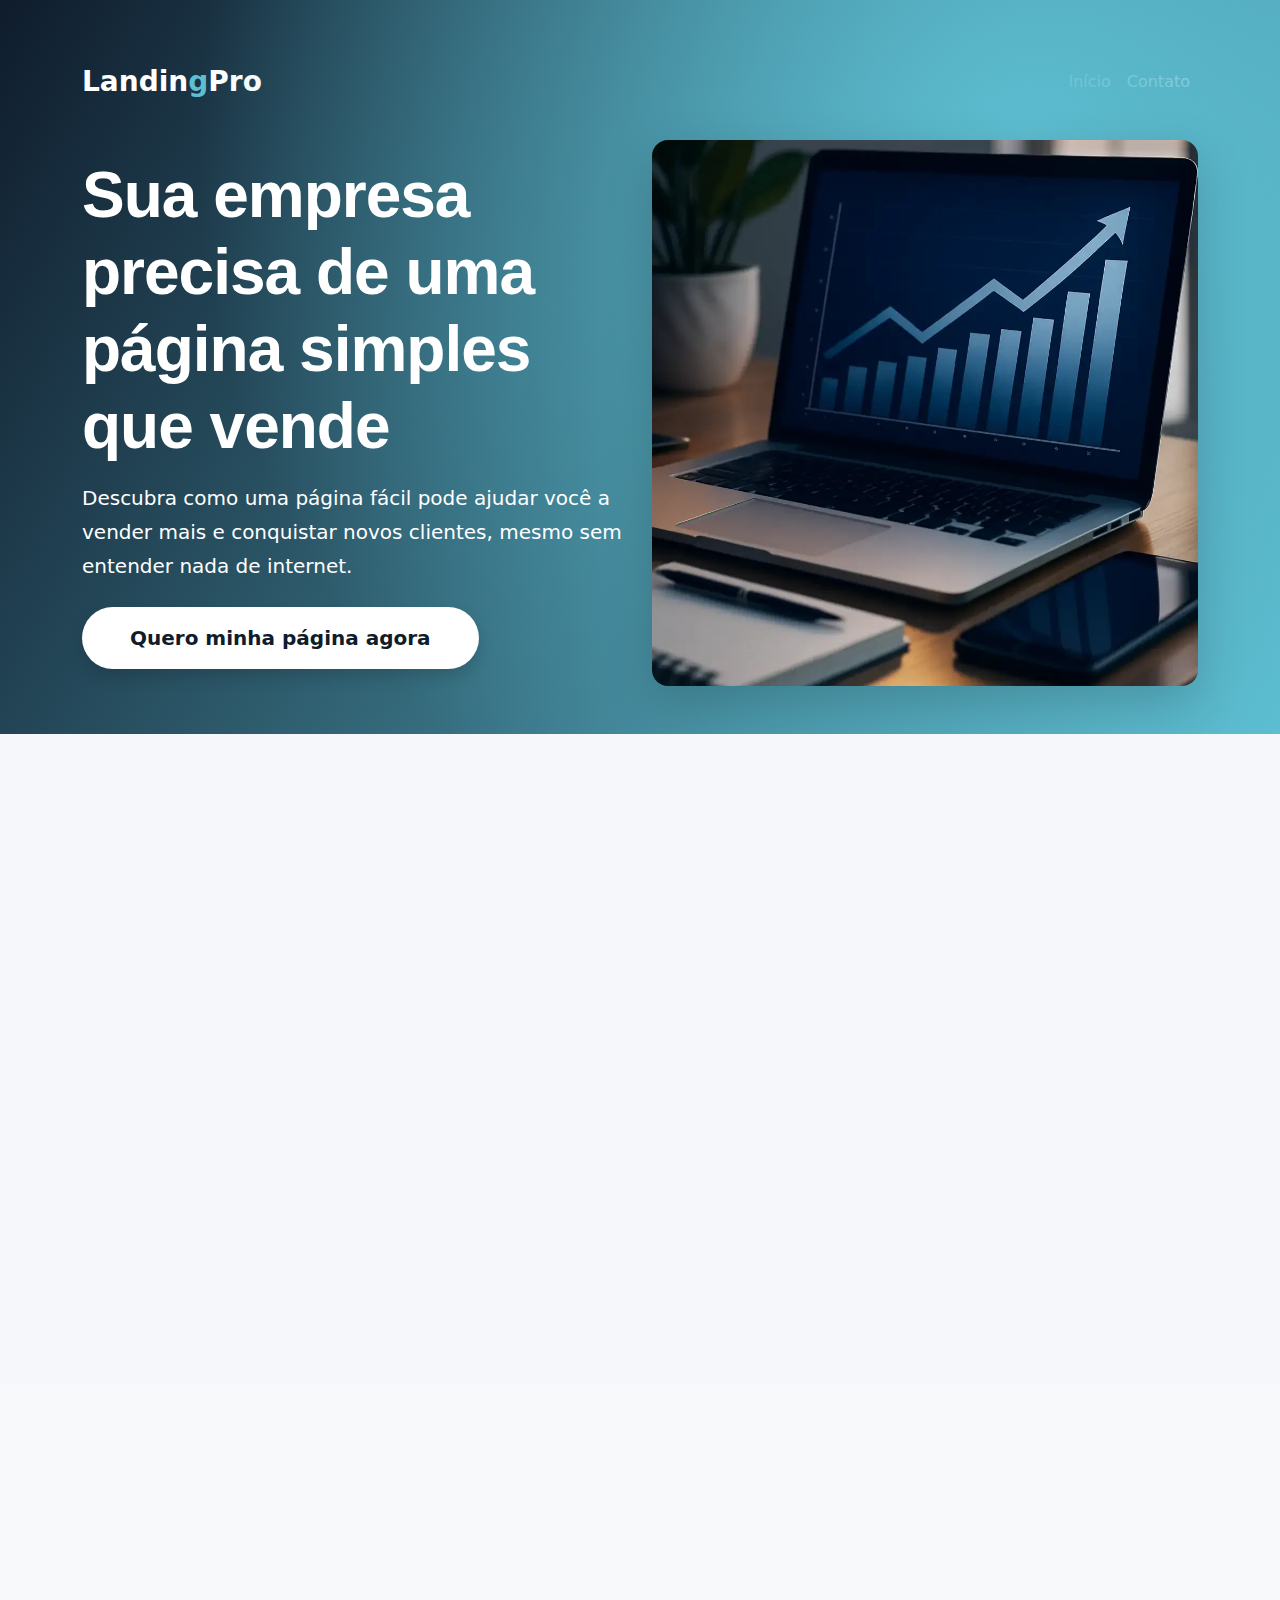
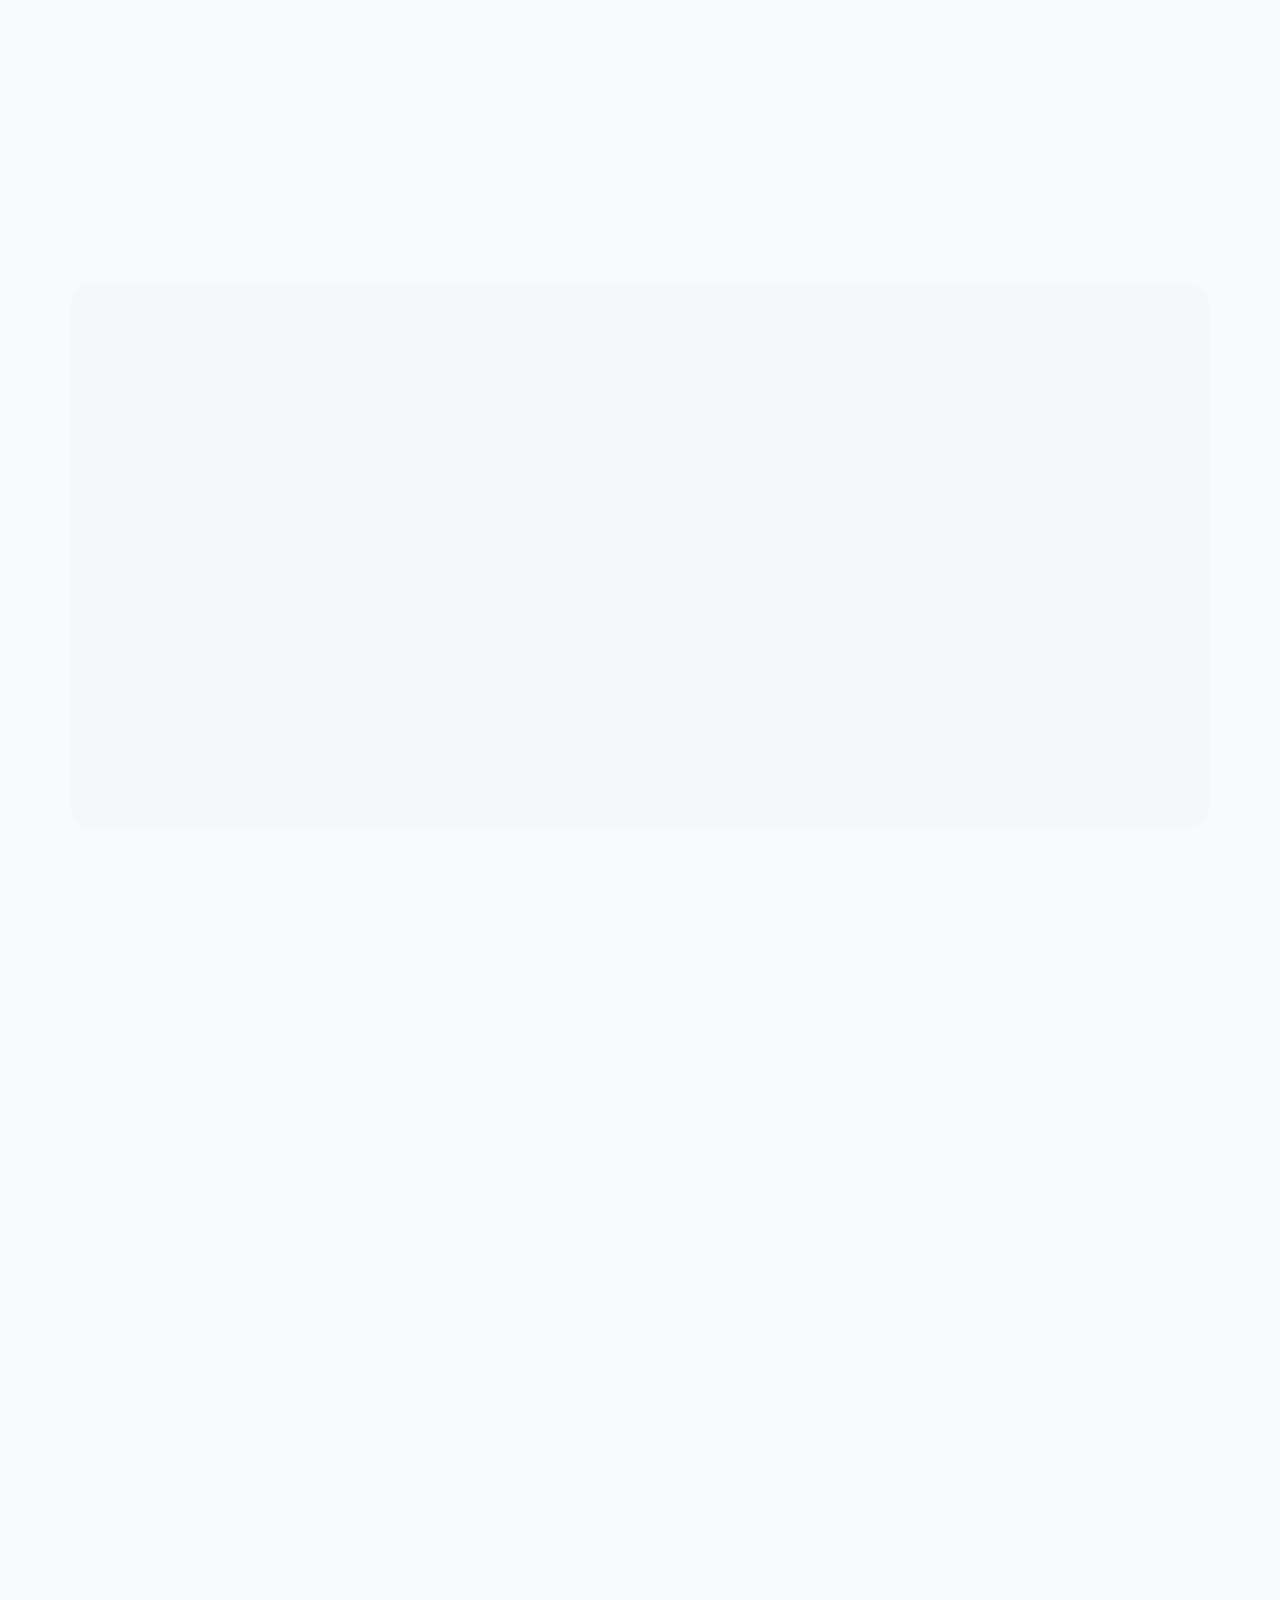
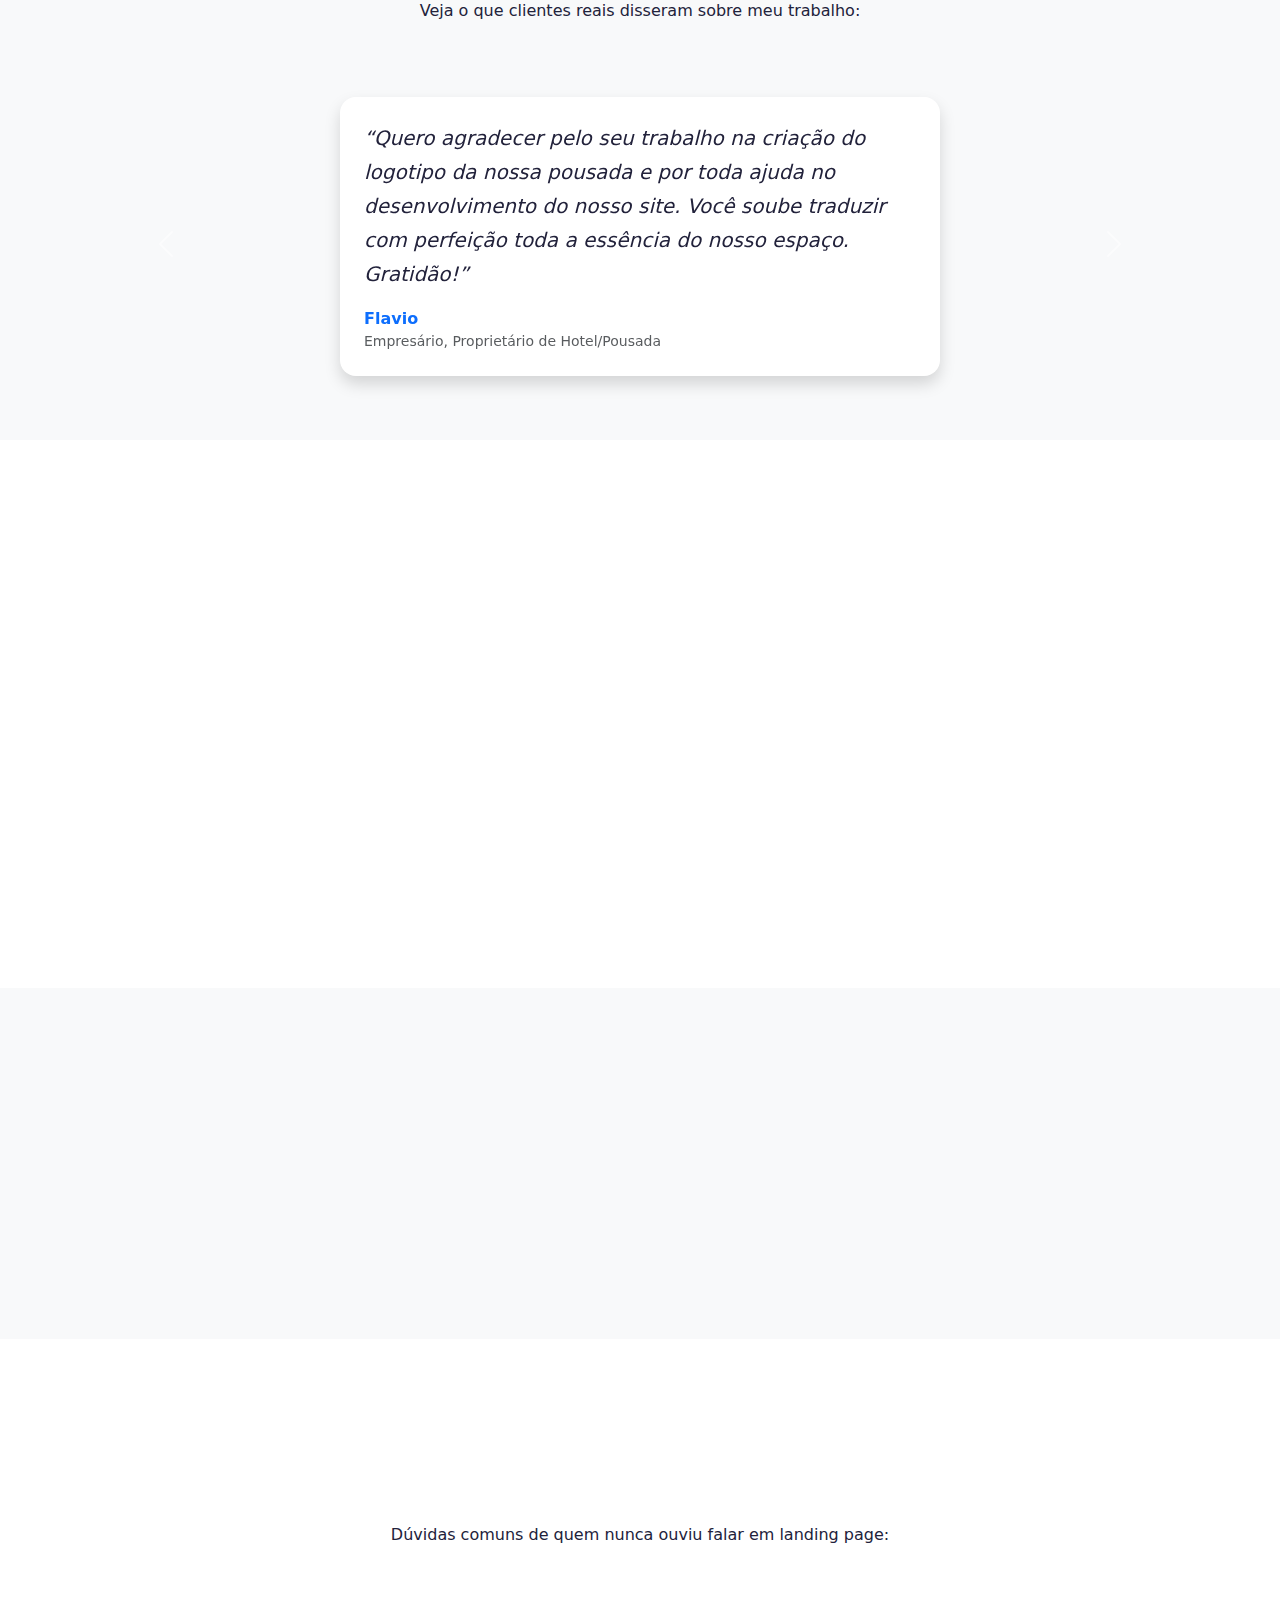
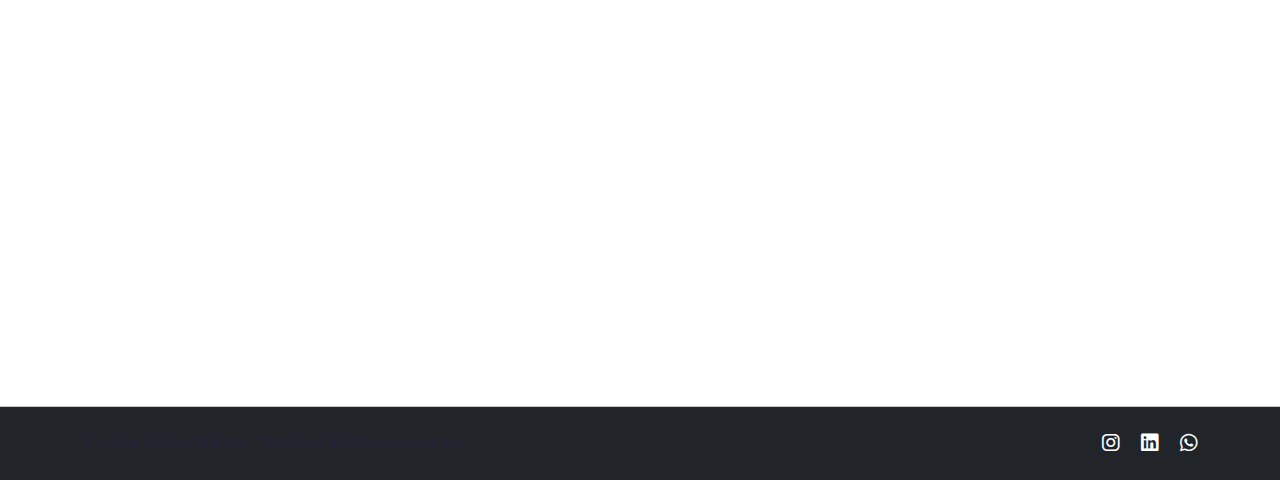
<file: index.html>
<!DOCTYPE html>
<html lang="pt-br">

<head>

    <!--font awesome-->
    <link rel="stylesheet"href="https://cdnjs.cloudflare.com/ajax/libs/font-awesome/6.5.0/css/all.min.css"integrity="sha512-..."crossorigin="anonymous"referrerpolicy="no-referrer"/>

    <!-- Google tag (gtag.js) google analytics-->
    <script async src="https://www.googletagmanager.com/gtag/js?id=G-NPC1NMQ4GQ"></script>
    <script>
        window.dataLayer = window.dataLayer || [];

        function gtag() {
            dataLayer.push(arguments);
        }
        gtag('js', new Date());

        gtag('config', 'G-NPC1NMQ4GQ');
    </script>

    <!-- Favicon -->
    <link rel="icon" href="logolandin.ico" type="image/x-icon">
    <link rel="icon" href="logolandin.webp" type="image/webp">


    <meta charset="UTF-8">
    <meta name="viewport" content="width=device-width, initial-scale=1.0">
    <title>Benefícios de uma Landing Page</title>
    <link rel="stylesheet" href="style.css">
    <script src="script.js"></script>

    <!-- incluindo bootstrap -->
    <link href="https://cdn.jsdelivr.net/npm/bootstrap@5.3.0/dist/css/bootstrap.min.css" rel="stylesheet">

    <!-- incluindo aos -->
    <link href="https://cdn.jsdelivr.net/npm/aos@2.3.4/dist/aos.css" rel="stylesheet">
    <script src="https://cdn.jsdelivr.net/npm/aos@2.3.4/dist/aos.js"></script>

</head>

<body>

    <script>
        AOS.init();
    </script>
    <script>
        //regulando a rolagem 
        document.addEventListener('DOMContentLoaded', function () {
            var scrollToContact = document.getElementById('scrollToContact');

            scrollToContact.addEventListener('click', function (event) {
                event.preventDefault(); // Previne o comportamento padrão do link

                // Usa scrollIntoView com smooth scrolling
                document.querySelector('#contato').scrollIntoView({
                    behavior: 'smooth', // Rolagem suave
                    block: 'end' // Centraliza o elemento na tela
                });
            });
        });
    </script>

    <!-- Header Moderno -->
    <header class="bg-gradient-primary-to-secondary text-white py-5 position-relative overflow-hidden">
        <nav class="navbar navbar-expand-lg navbar-dark bg-transparent mb-4" style="--bs-navbar-toggler-icon-bg: url('data:image/svg+xml;utf8,<svg xmlns=\'http://www.w3.org/2000/svg\' viewBox=\'0 0 30 30\'><path stroke=\'white\' stroke-width=\'2\' stroke-linecap=\'round\' stroke-miterlimit=\'10\' d=\'M4 7h22M4 15h22M4 23h22\'/></svg>');">
            <div class="container">
                <a class="navbar-brand fw-bold fs-3" href="#">Landin<span style="color:#5dbed1">g</span>Pro</a>
                <button class="navbar-toggler" type="button" data-bs-toggle="collapse" data-bs-target="#navbarNav" aria-controls="navbarNav" aria-expanded="false" aria-label="Toggle navigation">
                    <span class="navbar-toggler-icon"></span>
                </button>
                <div class="collapse navbar-collapse" id="navbarNav">
                    <ul class="navbar-nav ms-auto">
                        <li class="nav-item"><a class="nav-link" style="color:#fff !important;" href="#">Início</a></li>
                        <li class="nav-item"><a class="nav-link" style="color:#fff !important;" href="#contato">Contato</a></li>
                    </ul>
                </div>
            </div>
        </nav>
        <div class="container position-relative z-2">
            <div class="row align-items-center">
                <div class="col-lg-6 text-center text-lg-start">
                    <h1 class="display-3 fw-bold mb-3">Sua empresa precisa de uma <span style="color:#fff; font-weight:600;">página simples que vende</span></h1>
                    <p class="lead mb-4" style="color:#fff;">Descubra como uma página fácil pode ajudar você a vender mais e conquistar novos clientes, mesmo sem entender nada de internet.</p>
                    <a href="#contato" id="scrollToContact" class="btn btn-lg shadow px-5 py-3" style="background-color:#fff; color:#0F1C2C; border:none; font-weight:600;">Quero minha página agora</a>
                </div>
                <div class="col-lg-6 text-center mt-4 mt-lg-0">
                    <img src="image/prime.webp" class="img-fluid rounded-4 shadow-lg hero-img-animate" alt="Landing Page Hero">
                </div>
            </div>
        </div>
        <div class="bg-shape position-absolute top-0 end-0 w-100 h-100 opacity-10" style="z-index:1;"></div>
    </header>

    <!-- Sobre a Landing Page Moderno -->
    <section class="pt-5 pb-2" style="background-color:#f6f7fb;">
        <div class="container">
            <div class="row mb-5 align-items-center">
                <div class="col-md-6 order-2 order-md-1" data-aos="fade-right">
                    <img src="image/seco.webp" alt="Foco na Conversão" class="img-fluid rounded-4 shadow">
                </div>
                <div class="col-md-6 p-3 order-1 order-md-2" data-aos="fade-left">
                    <h3 class="pt-3 fw-bold">Afinal, o que é uma landing page?</h3>
                    <p class="fs-5">Uma landing page é uma página feita para um objetivo só: conseguir mais clientes, vender um produto, divulgar uma promoção ou receber contatos.<br><br><span class="fw-semibold" style="color:#5a3ec8;">Ela é como uma vitrine digital</span> — mostra o que você oferece e convida a pessoa a fazer uma ação, como preencher um formulário ou clicar em um botão.</p>
                </div>
            </div>
        </div>
    </section>

    <!-- Benefícios Modernos -->
    <section class="bg-light py-5">
        <div class="container">
            <h2 class="text-center mb-5 fw-bold" data-aos="fade-up">
                Por que usar uma página simples?
            </h2>
            <div class="row g-4 justify-content-center">
                <div class="col-md-4" data-aos="fade-up" data-aos-delay="100">
                    <div class="card border-0 shadow h-100 text-center p-4">
                        <div class="mb-3"><i class="fa-solid fa-bullseye fa-2x text-primary"></i></div>
                        <h4 class="fw-bold">Foco na Conversão</h4>
                        <p class="fs-5">A página é feita para guiar a pessoa a fazer o que você quer, sem distrações.</p>
                    </div>
                </div>
                <div class="col-md-4" data-aos="fade-up" data-aos-delay="200">
                    <div class="card border-0 shadow h-100 text-center p-4">
                        <div class="mb-3"><i class="fa-solid fa-chart-line fa-2x text-success"></i></div>
                        <h4 class="fw-bold">Maior Retorno sobre o Investimento</h4>
                        <p class="fs-5">Cada clique é importante. A landing page ajuda a transformar visitantes em clientes.</p>
                    </div>
                </div>
                <div class="col-md-4" data-aos="fade-up" data-aos-delay="300">
                    <div class="card border-0 shadow h-100 text-center p-4">
                        <div class="mb-3"><i class="fa-solid fa-user-gear fa-2x text-info"></i></div>
                        <h4 class="fw-bold">Personalização de Experiência</h4>
                        <p class="fs-5">Você pode mostrar exatamente o que seu público procura, aumentando as chances de sucesso.</p>
                    </div>
                </div>
            </div>
        </div>
        <div class="container pt-5">
            <!-- Benefício 1 Moderno -->
            <div class="row mb-5 align-items-center" style="background-color:#f6f7fb; border-radius:1.5rem;">
                <div class="col-md-6" data-aos="fade-left">
                    <img src="image/tirt.webp" alt="Maior Retorno sobre o Investimento" class="img-fluid rounded-4 shadow">
                </div>
                <div class="col-md-6 p-3" data-aos="fade-right">
                    <h3 class="pt-3 fw-bold">Redução de Distrações</h3>
                    <p class="fs-5">Diferente de um site cheio de coisas, uma landing page mantém o foco em uma única ação. Isso aumenta muito as chances da pessoa fazer o que você quer, como preencher um formulário ou comprar.<br><br><span class="fw-semibold" style="color:#5a3ec8;">Ela foca só no que importa, sem distrações.</span></p>
                </div>
            </div>
            <!-- Benefício 2 Moderno -->
            <div class="row mb-5 align-items-center">
                <div class="col-md-6 p-3 order-2 order-md-1" data-aos="fade-left">
                    <h3 class="pt-3 fw-bold">Foco Total no Público-Alvo</h3>
                    <p class="fs-5">A landing page fala direto com quem você quer atingir. Assim, fica mais fácil chamar atenção e conseguir clientes.<br><br><span class="fw-semibold" style="color:#5a3ec8;">Ela mantém o foco em uma única proposta, sem distrações.</span></p>
                </div>
                <div class="col-md-6 order-1 order-md-2" data-aos="fade-right">
                    <img src="image/quart.webp" alt="Foco na Conversão" class="img-fluid rounded-4 shadow">
                </div>
            </div>
        </div>
    </section>

    <!-- Resultados de trabalhos -->
    <section class="bg-light py-4 px-3">
        <div class="container">
            <h2 class="text-center mb-3" data-aos="fade-up">Clientes de Verdade, Resultados de Verdade</h2>
            <p class="text-center mb-5">Veja o que clientes reais disseram sobre meu trabalho:</p>
            <div id="carouselTestimonials" class="carousel slide" data-bs-ride="carousel">
                <div class="carousel-inner">
                    <div class="carousel-item active">
                        <div class="d-flex flex-column align-items-center justify-content-center p-4">
                            <div class="testimonial-card bg-white shadow rounded-4 p-4 mb-3 w-100" style="max-width: 600px;">
                                <p class="fs-5 mb-3" style="font-style: italic;">“Quero agradecer pelo seu trabalho na criação do logotipo da nossa pousada e por toda ajuda no desenvolvimento do nosso site. Você soube traduzir com perfeição toda a essência do nosso espaço. Gratidão!”</p>
                                <div class="fw-bold text-primary">Flavio</div>
                                <div class="text-muted small">Empresário, Proprietário de Hotel/Pousada</div>
                            </div>
                        </div>
                    </div>
                    <div class="carousel-item">
                        <div class="d-flex flex-column align-items-center justify-content-center p-4">
                            <div class="testimonial-card bg-white shadow rounded-4 p-4 mb-3 w-100" style="max-width: 600px;">
                                <p class="fs-5 mb-3" style="font-style: italic;">“Gabriel, nossos diretores avaliaram o resultado e todos gostaram muito do material e estrutura do site. Ficou muito bom!!! Aproveito para agradecer seu atendimento e profissionalismo! Superou nossas expectativas!”</p>
                                <div class="fw-bold text-primary">Leandro</div>
                                <div class="text-muted small">Empresário, Geomind Soluções Ambientais</div>
                            </div>
                        </div>
                    </div>
                    <div class="carousel-item">
                        <div class="d-flex flex-column align-items-center justify-content-center p-4">
                            <div class="testimonial-card bg-white shadow rounded-4 p-4 mb-3 w-100" style="max-width: 600px;">
                                <p class="fs-5 mb-3" style="font-style: italic;">“Ótimo profissional, atendimento rápido, trabalho impecável. Entregou tudo antes do prazo, me deu suporte após a entrega e sanou minhas dúvidas.”</p>
                                <div class="fw-bold text-primary">Rose</div>
                                <div class="text-muted small">Empreendedora, Lanchonete e Sorveteria</div>
                            </div>
                        </div>
                    </div>
                    <div class="carousel-item">
                        <div class="d-flex flex-column align-items-center justify-content-center p-4">
                            <div class="testimonial-card bg-white shadow rounded-4 p-4 mb-3 w-100" style="max-width: 600px;">
                                <p class="fs-5 mb-3" style="font-style: italic;">“Gabriel, excelente trabalho! O aplicativo é um sucesso. Ele impulsionou as minhas vendas e revolucionou a praticidade do meu negócio. Muito obrigado pela sua prestatividade! Foi muito além do que eu esperava.”</p>
                                <div class="fw-bold text-primary">Suelly</div>
                                <div class="text-muted small">Empreendedora, Pratas e Joias</div>
                            </div>
                        </div>
                    </div>
                </div>
                <button class="carousel-control-prev" type="button" data-bs-target="#carouselTestimonials" data-bs-slide="prev">
                    <span class="carousel-control-prev-icon" aria-hidden="true"></span>
                    <span class="visually-hidden">Anterior</span>
                </button>
                <button class="carousel-control-next" type="button" data-bs-target="#carouselTestimonials" data-bs-slide="next">
                    <span class="carousel-control-next-icon" aria-hidden="true"></span>
                    <span class="visually-hidden">Próximo</span>
                </button>
            </div>
        </div>
    </section>

    <!-- Como funciona -->
    <section class="py-5">
        <div class="container py-5" data-aos="fade-left">
            <h2 class="text-center mb-2">Como Funciona</h2>
                        <p class="text-center mb-4">Veja como é fácil ter sua página:</p>
        </div>
        <div class="row justify-content-center">
            <div class="col-md-3 px-5" data-aos="fade-left" data-aos-delay="100">
                <h3>1</h3>
                <h4>Escolha o objetivo</h4>
                <p class="fs-5">Você escolhe: quer vender, receber contatos ou divulgar um serviço?</p>
            </div>
            <div class="col-md-3 px-5" data-aos="fade-left" data-aos-delay="100">
                <h3>2</h3>
                <h4>Personalizamos seu Design</h4>
                <p class="fs-5">Eu crio a página com o visual e a mensagem que combinam com seu público.</p>
            </div>
            <div class="col-md-3 px-5" data-aos="fade-left" data-aos-delay="100">
                <h3>3</h3>
                <h4>Lance e Veja os Resultados</h4>
                <p class="fs-5">Coloco a página no ar e você começa a receber contatos e vendas.</p>
            </div>
        </div>
    </section>

    <!-- Chamada para acao -->
    <section class="bg-light py-5 text-center">
        <div class="container py-5" data-aos="fade-up">
            <h2 class="mb-4">Converta visitas em clientes. Comece sua landing page agora!</h2>
            <p class="lead">Transforme visitantes em clientes. Peça sua página agora mesmo e veja o resultado na prática!</p>
            <a id="contato" style="background-color: #0F1C2C; border: none; color: white;" href="https://wa.link/naw9ri"
                class="btn btn-primary btn-lg">Entre em Contato <i class="fab fa-whatsapp"></i></a>
        </div>
    </section>

    <!-- Perguntas frequentes -->
    <section class="py-5">
        <div class="container py-5">
            <h2 class="text-center mb-5" data-aos="fade-up">Perguntas Frequentes</h2>
                            <p class="text-center mb-5">Dúvidas comuns de quem nunca ouviu falar em landing page:</p>
            <div class="accordion" id="faqAccordion">
                <!-- pergunta 1 -->
                <div class="accordion-item" data-aos="fade-right" data-aos-delay="100">
                    <h2 class="accordion-header" id="heading1">
                        <button class="accordion-button collapsed" type="button" data-bs-toggle="collapse"
                            data-bs-target="#collapse1" aria-expanded="false" aria-controls="collapse1">
                            O que é uma landing page?
                        </button>
                    </h2>
                    <div id="collapse1" class="accordion-collapse collapse" aria-labelledby="heading1"
                        data-bs-parent="#faqAccordion">
                        <div class="accordion-body">
                            É uma página simples feita para conquistar clientes.
                        </div>
                    </div>
                </div>
                <!-- pergunta 2 -->
                <div class="accordion-item" data-aos="fade-right" data-aos-delay="100">
                    <h2 class="accordion-header" id="heading2">
                        <button class="accordion-button collapsed" type="button" data-bs-toggle="collapse"
                            data-bs-target="#collapse2" aria-expanded="false" aria-controls="collapse2">
                            Por que uma landing page é melhor que um site comum?
                        </button>
                    </h2>
                    <div id="collapse2" class="accordion-collapse collapse" aria-labelledby="heading2"
                        data-bs-parent="#faqAccordion">
                        <div class="accordion-body">
                            Porque tem um objetivo só, o que aumenta as chances de conseguir clientes.
                        </div>
                    </div>
                </div>
                <!-- pergunta 3 -->
                <div class="accordion-item" data-aos="fade-right" data-aos-delay="200">
                    <h2 class="accordion-header" id="heading3">
                        <button class="accordion-button collapsed" type="button" data-bs-toggle="collapse"
                            data-bs-target="#collapse3" aria-expanded="false" aria-controls="collapse3">
                            Quanto custa criar uma landing page?
                        </button>
                    </h2>
                    <div id="collapse3" class="accordion-collapse collapse" aria-labelledby="headingTwo"
                        data-bs-parent="#faqAccordion">
                        <div class="accordion-body">
                            O valor depende do que você precisa, mas o retorno costuma compensar.
                        </div>
                    </div>
                </div>
                <!-- pergunta 4 -->
                <div class="accordion-item" data-aos="fade-right" data-aos-delay="200">
                    <h2 class="accordion-header" id="heading4">
                        <button class="accordion-button collapsed" type="button" data-bs-toggle="collapse"
                            data-bs-target="#collapse4" aria-expanded="false" aria-controls="collapse4">
                            Preciso de um site completo ou só uma landing page?
                        </button>
                    </h2>
                    <div id="collapse4" class="accordion-collapse collapse" aria-labelledby="heading4"
                        data-bs-parent="#faqAccordion">
                        <div class="accordion-body">
                            Se você quer vender ou receber contatos, só a landing page já resolve.
                        </div>
                    </div>
                </div>
                <!-- pergunta 5 -->
                <div class="accordion-item" data-aos="fade-right" data-aos-delay="200">
                    <h2 class="accordion-header" id="heading5">
                        <button class="accordion-button collapsed" type="button" data-bs-toggle="collapse"
                            data-bs-target="#collapse5" aria-expanded="false" aria-controls="collapse5">
                            Quem pode se beneficiar de uma landing page?
                        </button>
                    </h2>
                    <div id="collapse5" class="accordion-collapse collapse" aria-labelledby="heading5"
                        data-bs-parent="#faqAccordion">
                        <div class="accordion-body">
                            Qualquer pessoa ou empresa que quer mais clientes.
                        </div>
                    </div>
                </div>
            </div>
        </div>
    </section>

    <!-- Footer Moderno -->
    <footer class="bg-dark text-white text-center py-4 mt-5 border-top border-secondary-subtle">
        <div class="container">
            <div class="row align-items-center">
                <div class="col-md-6 text-md-start mb-2 mb-md-0">
                    <p class="mb-0" style="font-size: 0.9rem;">&copy; 2024 Gabriel Ramos - Todos os direitos reservados.</p>
                </div>
                <div class="col-md-6 text-md-end">
                    <a href="#" class="text-white me-3"><i class="fab fa-instagram fa-lg"></i></a>
                    <a href="#" class="text-white me-3"><i class="fab fa-linkedin fa-lg"></i></a>
                    <a href="#" class="text-white"><i class="fab fa-whatsapp fa-lg"></i></a>
                </div>
            </div>
        </div>
    </footer>

    <script src="https://cdn.jsdelivr.net/npm/bootstrap@5.3.0/dist/js/bootstrap.bundle.min.js"></script>
</body>

    <style>
        /* Força branco no ícone do menu sanduíche */
        .navbar-toggler {
            border-color: rgba(255,255,255,0.7) !important;
        }
        .navbar-toggler-icon {
            background-image: url("data:image/svg+xml;utf8,<svg xmlns='http://www.w3.org/2000/svg' viewBox='0 0 30 30'><path stroke='white' stroke-width='2' stroke-linecap='round' stroke-miterlimit='10' d='M4 7h22M4 15h22M4 23h22'/></svg>") !important;
        }
        /* Força branco nos links do menu */
        .navbar-nav .nav-link,
        .navbar-nav .nav-link:visited,
        .navbar-nav .nav-link:active,
        .navbar-nav .nav-link:focus,
        .navbar-nav .nav-link:hover {
            color: #fff !important;
            text-shadow: 0 1px 8px rgba(0,0,0,0.12);
        }
        .bg-gradient-primary-to-secondary {
            background: linear-gradient(120deg, #0F1C2C 0%, #5dbed1 100%);
        }
        .hero-img-animate {
            animation: float 3s ease-in-out infinite;
        }
        @keyframes float {
            0% { transform: translateY(0); }
            50% { transform: translateY(-18px); }
            100% { transform: translateY(0); }
        }
        .bg-shape {
            background: radial-gradient(circle at 80% 20%, #5dbed1 0%, transparent 70%);
            pointer-events: none;
        }
    </style>
</html>
</file>
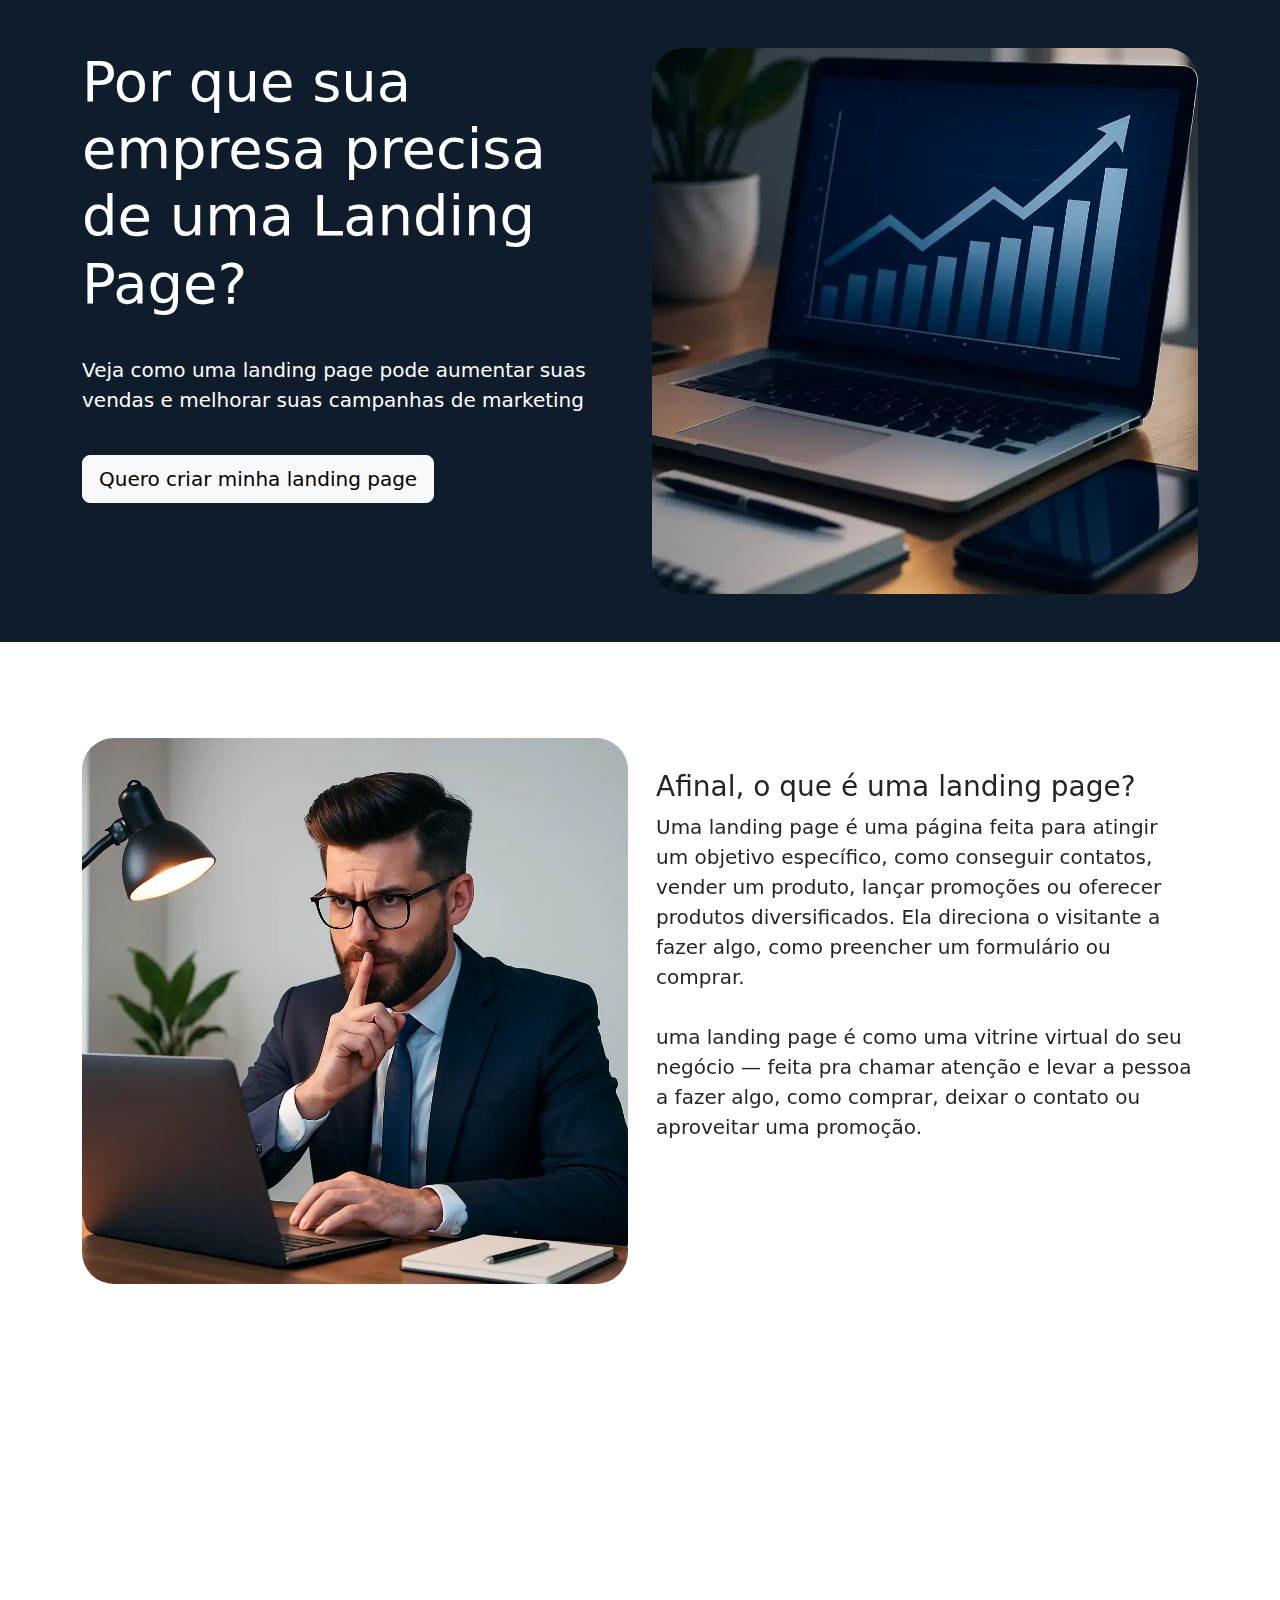
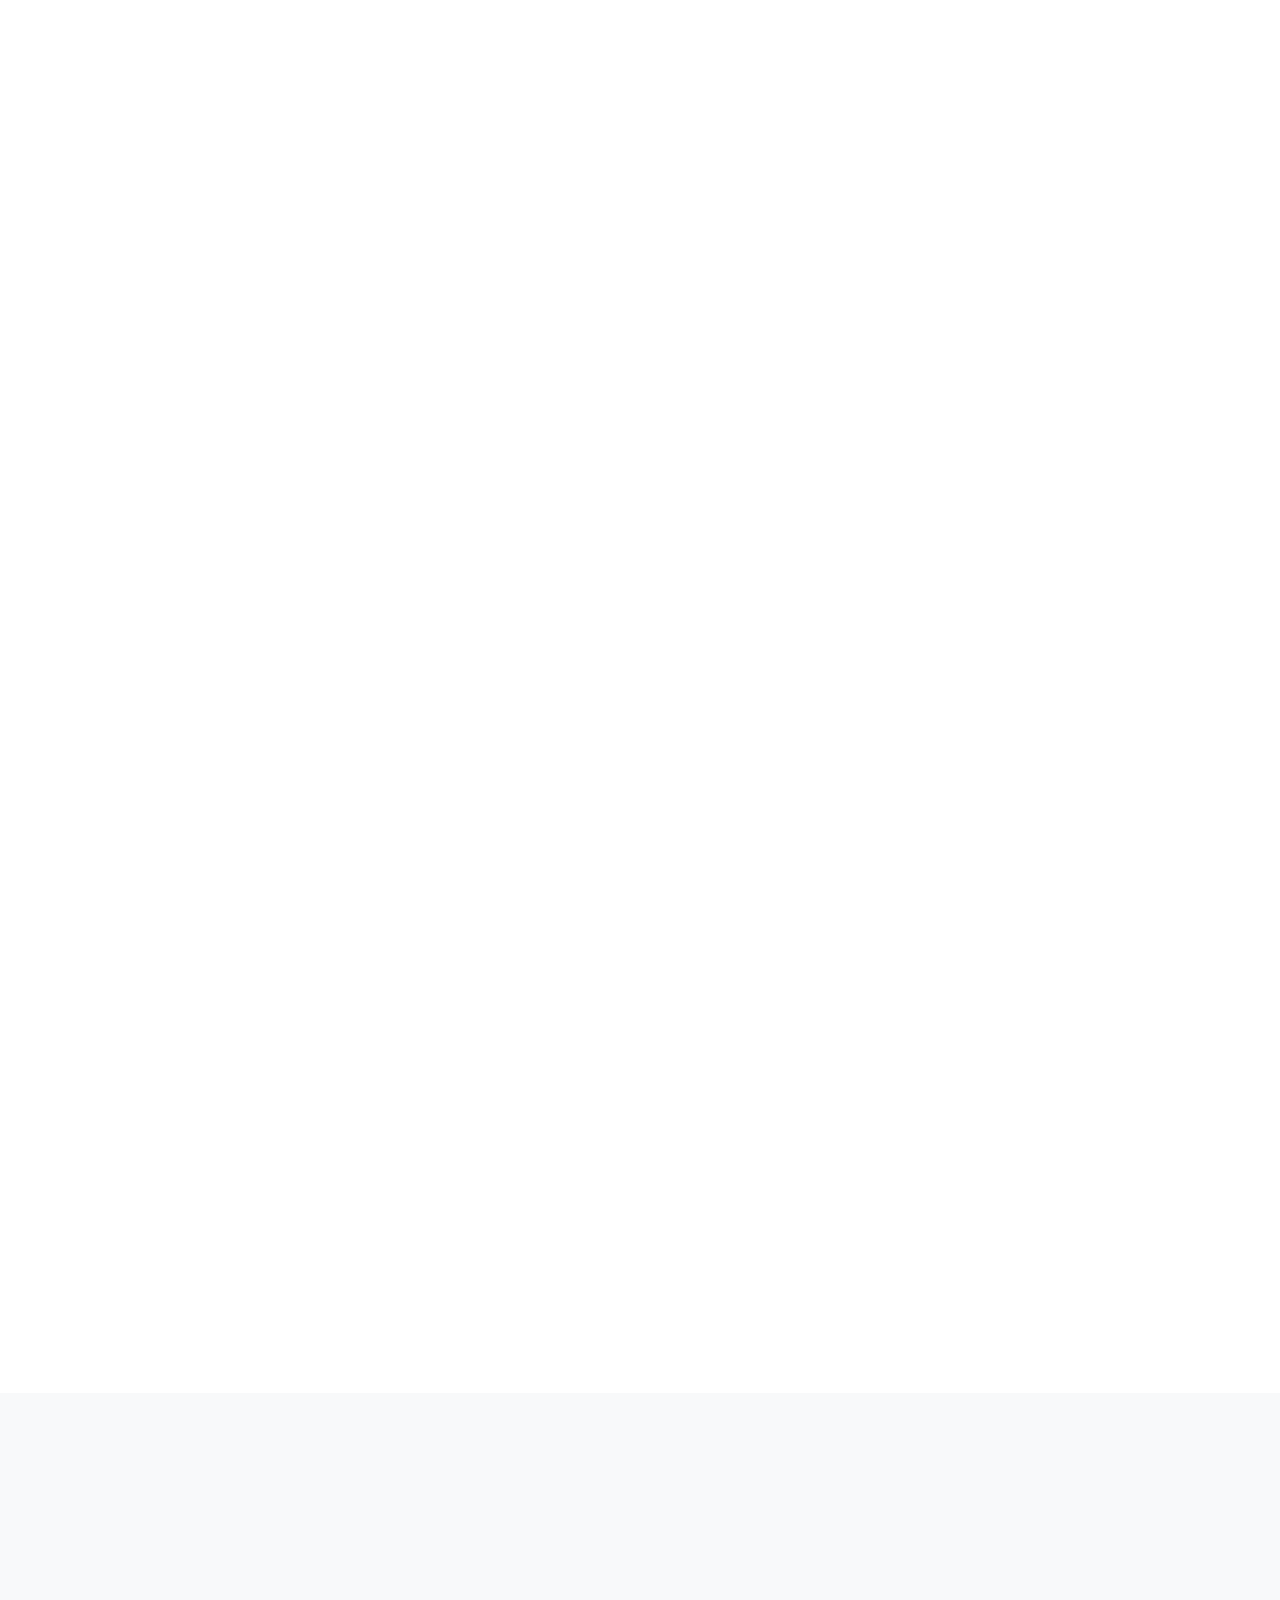
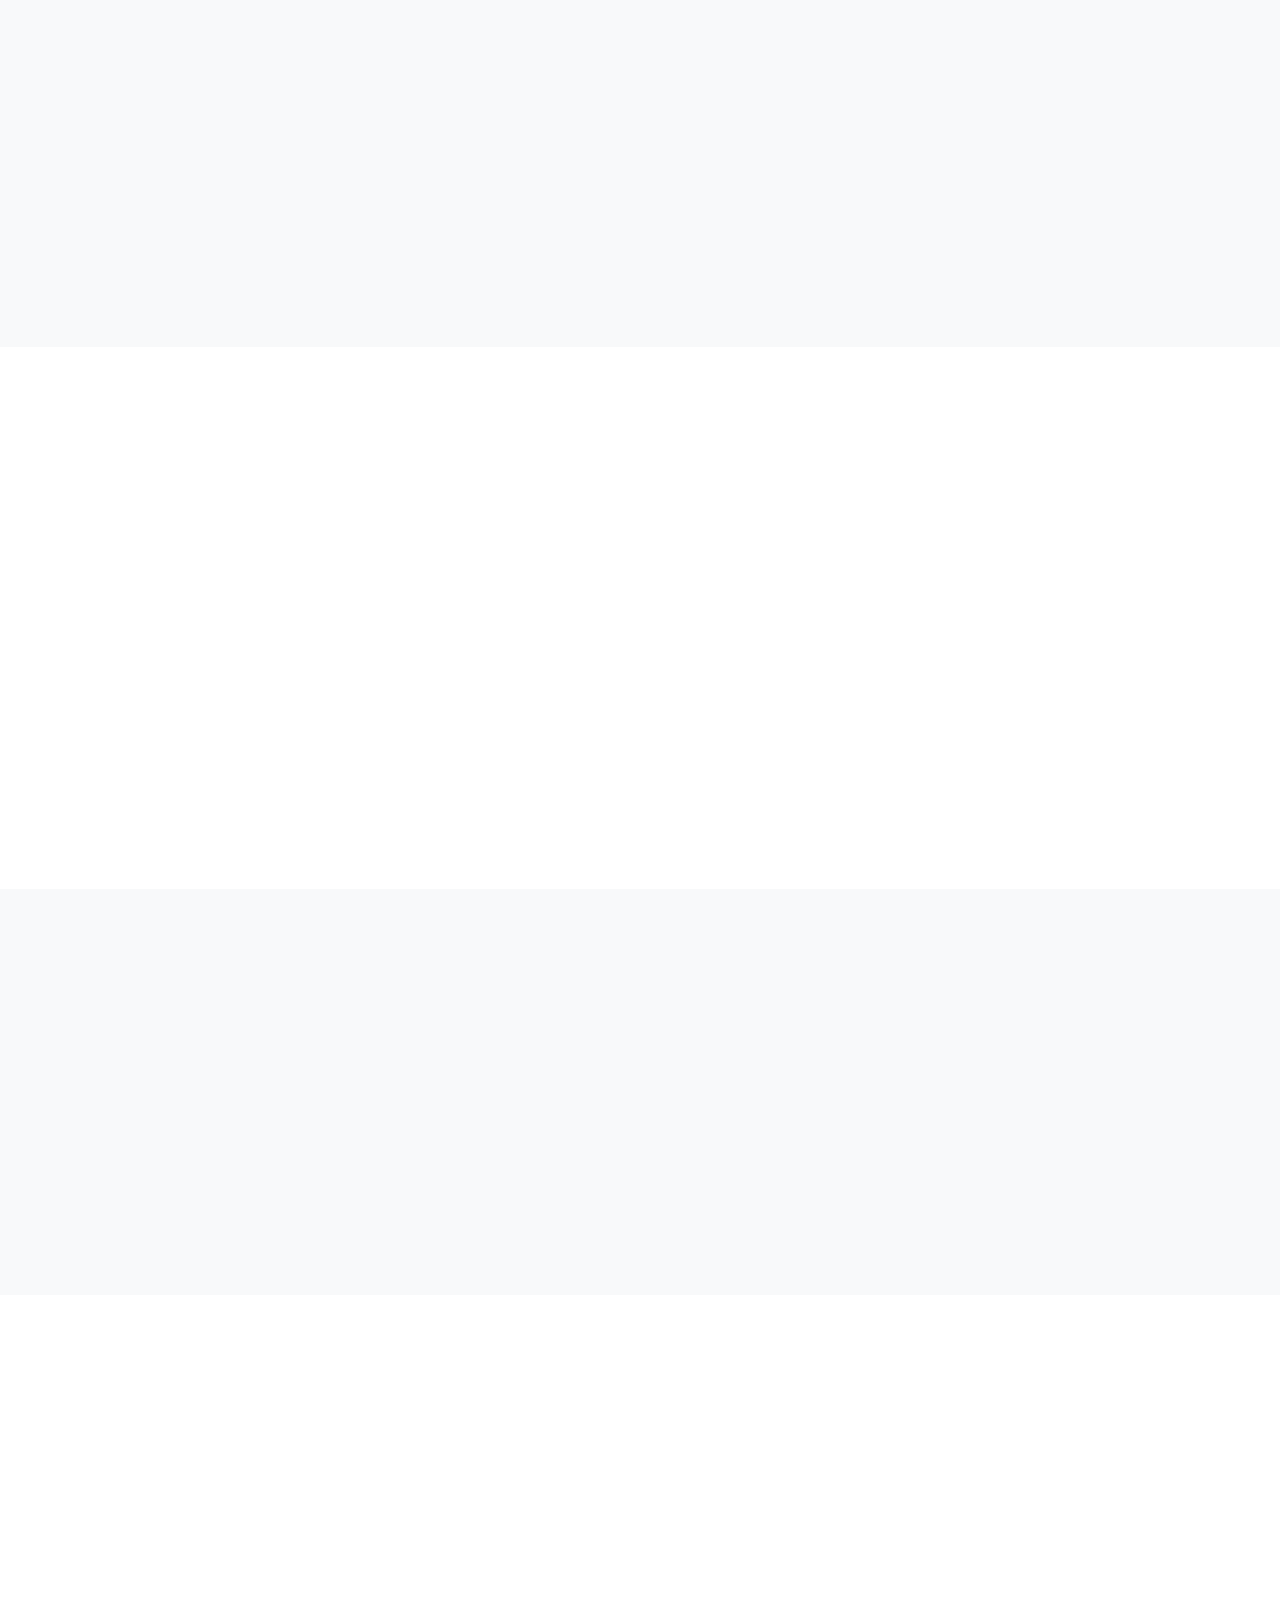
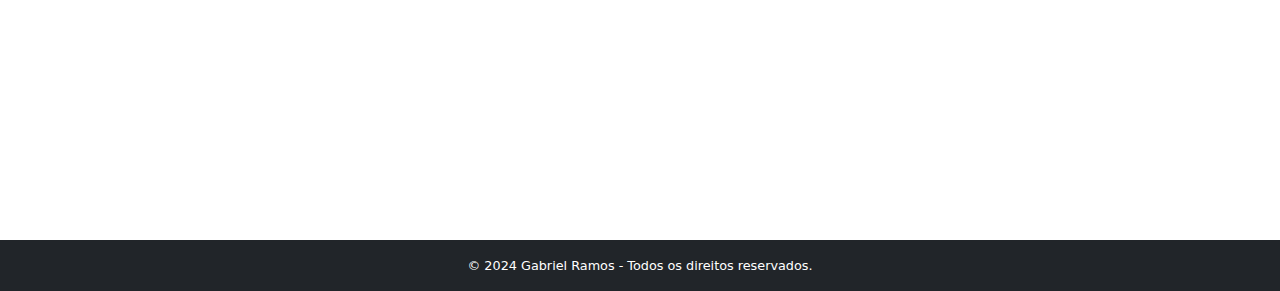
<file: Landing freela/index.html>
<!DOCTYPE html>
<html lang="pt-br">

<head>

    <!--font awesome-->
    <link rel="stylesheet"href="https://cdnjs.cloudflare.com/ajax/libs/font-awesome/6.5.0/css/all.min.css"integrity="sha512-..."crossorigin="anonymous"referrerpolicy="no-referrer"/>

    <!-- Google tag (gtag.js) google analytics-->
    <script async src="https://www.googletagmanager.com/gtag/js?id=G-NPC1NMQ4GQ"></script>
    <script>
        window.dataLayer = window.dataLayer || [];

        function gtag() {
            dataLayer.push(arguments);
        }
        gtag('js', new Date());

        gtag('config', 'G-NPC1NMQ4GQ');
    </script>

    <!-- Favicon -->
    <link rel="icon" href="logolandin.ico" type="image/x-icon">
    <link rel="icon" href="logolandin.webp" type="image/webp">


    <meta charset="UTF-8">
    <meta name="viewport" content="width=device-width, initial-scale=1.0">
    <title>Benefícios de uma Landing Page</title>
    <link rel="stylesheet" href="style.css">
    <script src="script.js"></script>

    <!-- incluindo bootstrap -->
    <link href="https://cdn.jsdelivr.net/npm/bootstrap@5.3.0/dist/css/bootstrap.min.css" rel="stylesheet">

    <!-- incluindo aos -->
    <link href="https://cdn.jsdelivr.net/npm/aos@2.3.4/dist/aos.css" rel="stylesheet">
    <script src="https://cdn.jsdelivr.net/npm/aos@2.3.4/dist/aos.js"></script>

</head>

<body>

    <script>
        AOS.init();
    </script>
    <script>
        //regulando a rolagem 
        document.addEventListener('DOMContentLoaded', function () {
            var scrollToContact = document.getElementById('scrollToContact');

            scrollToContact.addEventListener('click', function (event) {
                event.preventDefault(); // Previne o comportamento padrão do link

                // Usa scrollIntoView com smooth scrolling
                document.querySelector('#contato').scrollIntoView({
                    behavior: 'smooth', // Rolagem suave
                    block: 'end' // Centraliza o elemento na tela
                });
            });
        });
    </script>

    <!-- Header -->
    <header style="background-color: #0F1C2C;" class="text-white text-left">
        <div class="container py-5">
            <div class="row">
                <div class="col-md-6">
                    <h1 class="display-4">Por que sua empresa precisa de uma Landing Page?</h1>
                    <p class="lead"><br>Veja como uma landing page pode aumentar suas vendas e melhorar suas campanhas de
                        marketing</p>
                    <a href="#contato" id="scrollToContact" class="btn btn-light btn-lg my-4">Quero criar minha landing
                        page</a>
                </div>

                <div class="col-md-6">
                    <img src="image/prime.webp" class="img-fluid">
                </div>
            </div>
        </div>
    </header>

    <!-- Sobre a Landing Page -->
    <section class="pt-2 pt-md-5 mt-0 mt-md-5 pb-2">
        <div class="container">
            <div class="row mb-5">
                <div class="col-md-6 order-2 order-md-1" data-aos="fade-right">
                    <img src="image/seco.webp" alt="Foco na Conversão" class="img-fluid">
                </div>
                <div class="col-md-6 p-3 order-1 order-md-2" data-aos="fade-left">
                    <h3 class="pt-3">Afinal, o que é uma landing page?</h3>
                    <p class="fs-5">Uma landing page é uma página feita para atingir um
                        objetivo específico, como conseguir contatos, vender um produto,
                        lançar promoções ou oferecer produtos diversificados. Ela direciona o visitante a fazer algo,
                        como preencher um formulário ou comprar.<br><br>uma landing page é como uma vitrine 
                        virtual do seu negócio — feita pra chamar atenção e levar a pessoa a fazer algo, como comprar, deixar o contato ou aproveitar uma promoção.</p>
                </div>
            </div>
        </div>

    </section>

    <!-- Beneficios Features -->
    <section>
        <div class="container py-5">

            <h2 class="text-center mb-5" data-aos="fade-up">
                Solução Focada em Resultados e Experiência Personalizada
            </h2>

            <div class="row justify-content-center">
                <div class="col-md-4 p-3" data-aos="fade-up" data-aos-delay="100">
                    <h4>Foco na Conversão</h4>
                    <p class="fs-5">Landing pages são feitas para guiar o visitante a realizar uma ação
                        específica, como preencher um
                        formulário ou adquirir um produto
                    </p>
                </div>
                <div class="col-md-4 p-3" data-aos="fade-up" data-aos-delay="100">
                    <h4>Maior Retorno sobre o Investimento</h4>
                    <p class="fs-5">Cada clique conta. Direcione os visitantes para a ação certa e
                        maximize o retorno dos seus
                        investimentos
                    </p>
                </div>
                <div class="col-md-4 p-3" data-aos="fade-up" data-aos-delay="100">
                    <h4>Personalização de Experiência</h4>
                    <p class="fs-5">Com uma landing page, você pode criar uma experiência personalizada
                        para aumentar suas chances de
                        sucesso
                    </p>
                </div>
            </div>
        </div>
        <div class="container pt-5">
            <!-- Benefício 1 -->
            <div class="row mb-5">
                <div class="col-md-6" data-aos="fade-left">
                    <img src="image/tirt.webp" alt="Maior Retorno sobre o Investimento" class="img-fluid">
                </div>
                <div class="col-md-6 p-3" data-aos="fade-right">
                    <h3 class="pt-3">Redução de Distrações</h3>
                    <p class="fs-5">Diferente de um site completo, uma landing page mantém o foco do
                        visitante em uma única ação, eliminando distrações desnecessárias. Isso aumenta a probabilidade
                        de que o usuário realize a
                        ação desejada, seja preencher um formulário ou comprar um produto.<br><br>ela foca só no que importa, 
                        sem distrações. Isso aumenta muito as chances da pessoa fazer o que você quer.</p>
                </div>
            </div>
            <!-- Benefício 2 -->
            <div class="row mb-5">
                <div class="col-md-6 p-3 order-2 order-md-1" data-aos="fade-left">
                    <h3 class="pt-3">Foco Total no Público-Alvo</h3>
                    <p class="fs-5">Uma landing page permite que você crie uma comunicação direcionada para
                        o público certo. Com um design pensado nas necessidades específicas dos seus visitantes,
                        é mais fácil capturar a atenção e gerar engajamento<br><br>Ela mantém o foco em uma única 
                        proposta, sem distrações, o que torna a tomada de decisão mais rápida e eficaz.</p>
                </div>
                <div class="col-md-6 order-1 order-md-2" data-aos="fade-right">
                    <img src="image/quart.webp" alt="Foco na Conversão" class="img-fluid">
                </div>
            </div>
        </div>
    </section>

    <!-- Resultados de trabalhos -->
    <section class=" bg-light py-4 px-3">
        
        <div class="container">
            <h2 class="text-center mb-3" data-aos="fade-up">Clientes Satisfeitos</h2>
        </div>

        <div class="container py-4">
            <div class="row justify-content-center mb-5">
                <div class="col-md-3 p-3 m-2" style="border: #5dbed177 1px solid; border-radius: 2rem;"
                    data-aos="fade-up" data-aos-delay="100">
                    <img src="jao.webp" class="img-fluid justify-content-left mb-4"
                        style="border-radius: 50rem; width: 4rem;">
                    <p style="font-size: 1.2rem; font-style: italic;">"Usar uma landing page aumentou minhas vendas em
                        50% em apenas dois meses."— Renato Costa, dono de loja
                        online
                    </p>
                </div>
                <div class="col-md-3 p-3 m-2" style="border: #5dbed177 1px solid; border-radius: 2rem;"
                    data-aos="fade-up" data-aos-delay="100">
                    <img src="ana.webp" class="img-fluid justify-content-left mb-4"
                        style="border-radius: 50rem; width: 4rem;">
                    <p style="font-size: 1.2rem; font-style: italic;">"Foi impressionante como pudemos medir os
                        resultados
                        das nossas campanhas com precisão." — Fernanda Almeida, gerente de marketing
                    </p>
                </div>
                <div class="col-md-3 p-3 m-2" style="border: #5dbed177 1px solid; border-radius: 2rem;"
                    data-aos="fade-up" data-aos-delay="100">
                    <img src="pedro.webp" class="img-fluid justify-content-left mb-4"
                        style="border-radius: 50rem; width: 4rem;">
                    <p style="font-size: 1.2rem; font-style: italic;">Lançamos uma nova oferta e em uma semana tínhamos
                        mais clientes do que tinhamos
                        antes." — Bruno Martins, consultor de negócios
                    </p>
                </div>
            </div>
        </div>
    </section>

    <!-- Como funciona -->
    <section class="py-5">
        <div class="container py-5" data-aos="fade-left">
            <h2 class="text-center mb-2">Como Funciona</h2>
        </div>
        <div class="row justify-content-center">
            <div class="col-md-3 px-5" data-aos="fade-left" data-aos-delay="100">
                <h3>1</h3>
                <h4>Escolha o objetivo</h4>
                <p class="fs-5">Decida se quer conseguir mais contatos, aumentar suas vendas ou divulgar seu serviço
                </p>
            </div>
            <div class="col-md-3 px-5" data-aos="fade-left" data-aos-delay="100">
                <h3>2</h3>
                <h4>Personalizamos seu Design</h4>
                <p class="fs-5">Vamos criar uma página com o visual e a mensagem que mais conectam com seu público, do
                    jeito que você deseja</p>
            </div>
            <div class="col-md-3 px-5" data-aos="fade-left" data-aos-delay="100">
                <h3>3</h3>
                <h4>Lance e Veja os Resultados</h4>
                <p class="fs-5">Colocamos sua página no ar, e você começa a receber contatos e ver as vendas acontecerem
                </p>
            </div>
        </div>
    </section>

    <!-- Chamada para acao -->
    <section class="bg-light py-5 text-center">
        <div class="container py-5" data-aos="fade-up">
            <h2 class="mb-4">Converta visitas em clientes. Comece sua landing page agora!</h2>
            <p class="lead">Não perca a chance de transformar visitas em clientes. Com uma landing page eficaz, sua
                empresa pode maximizar o potencial de cada campanha e alcançar os resultados que você espera. Vamos
                conversar sobre como posso ajudar a criar a landing page perfeita para o seu negócio.</p>
            <a id="contato" style="background-color: #0F1C2C; border: none; color: white;" href="https://wa.link/naw9ri"
                class="btn btn-primary btn-lg">Entre em Contato <i class="fab fa-whatsapp"></i></a>
        </div>
    </section>

    <!-- Perguntas frequentes -->
    <section class="py-5">
        <div class="container py-5">
            <h2 class="text-center mb-5" data-aos="fade-up">Perguntas Frequentes</h2>
            <div class="accordion" id="faqAccordion">
                <!-- pergunta 1 -->
                <div class="accordion-item" data-aos="fade-right" data-aos-delay="100">
                    <h2 class="accordion-header" id="heading1">
                        <button class="accordion-button collapsed" type="button" data-bs-toggle="collapse"
                            data-bs-target="#collapse1" aria-expanded="false" aria-controls="collapse1">
                            O que é uma landing page?
                        </button>
                    </h2>
                    <div id="collapse1" class="accordion-collapse collapse" aria-labelledby="heading1"
                        data-bs-parent="#faqAccordion">
                        <div class="accordion-body">
                            É uma página feita para conquistar visitantes e transformá-los em clientes
                        </div>
                    </div>
                </div>
                <!-- pergunta 2 -->
                <div class="accordion-item" data-aos="fade-right" data-aos-delay="100">
                    <h2 class="accordion-header" id="heading2">
                        <button class="accordion-button collapsed" type="button" data-bs-toggle="collapse"
                            data-bs-target="#collapse2" aria-expanded="false" aria-controls="collapse2">
                            Por que uma landing page é melhor que um site comum?
                        </button>
                    </h2>
                    <div id="collapse2" class="accordion-collapse collapse" aria-labelledby="heading2"
                        data-bs-parent="#faqAccordion">
                        <div class="accordion-body">
                            Ela tem foco em uma ação, o que aumenta as chances de conquistar novos clientes
                        </div>
                    </div>
                </div>
                <!-- pergunta 3 -->
                <div class="accordion-item" data-aos="fade-right" data-aos-delay="200">
                    <h2 class="accordion-header" id="heading3">
                        <button class="accordion-button collapsed" type="button" data-bs-toggle="collapse"
                            data-bs-target="#collapse3" aria-expanded="false" aria-controls="collapse3">
                            Quanto custa criar uma landing page?
                        </button>
                    </h2>
                    <div id="collapse3" class="accordion-collapse collapse" aria-labelledby="headingTwo"
                        data-bs-parent="#faqAccordion">
                        <div class="accordion-body">
                            O preço varia, mas o retorno vale o investimento
                        </div>
                    </div>
                </div>
                <!-- pergunta 4 -->
                <div class="accordion-item" data-aos="fade-right" data-aos-delay="200">
                    <h2 class="accordion-header" id="heading4">
                        <button class="accordion-button collapsed" type="button" data-bs-toggle="collapse"
                            data-bs-target="#collapse4" aria-expanded="false" aria-controls="collapse4">
                            Preciso de um site completo ou só uma landing page?
                        </button>
                    </h2>
                    <div id="collapse4" class="accordion-collapse collapse" aria-labelledby="heading4"
                        data-bs-parent="#faqAccordion">
                        <div class="accordion-body">
                            Se seu objetivo é uma ação específica, como vendas ou gerar contatos, a landing page é
                            suficiente e mais eficaz
                        </div>
                    </div>
                </div>
                <!-- pergunta 5 -->
                <div class="accordion-item" data-aos="fade-right" data-aos-delay="200">
                    <h2 class="accordion-header" id="heading5">
                        <button class="accordion-button collapsed" type="button" data-bs-toggle="collapse"
                            data-bs-target="#collapse5" aria-expanded="false" aria-controls="collapse5">
                            Quem pode se beneficiar de uma landing page?
                        </button>
                    </h2>
                    <div id="collapse5" class="accordion-collapse collapse" aria-labelledby="heading5"
                        data-bs-parent="#faqAccordion">
                        <div class="accordion-body">
                            Qualquer empresa, profissional ou empreendedor que queira atrair mais
                            clientes e gerar resultados pode se beneficiar de uma landing page
                        </div>
                    </div>
                </div>
            </div>
        </div>
    </section>

    <!-- Footer -->
    <footer class="bg-dark text-white text-center py-3">
        <div class="container">
            <p style="font-size: 0.8rem;" class="mb-0">&copy; 2024 Gabriel Ramos - Todos os direitos reservados.</p>
        </div>
    </footer>

    <script src="https://cdn.jsdelivr.net/npm/bootstrap@5.3.0/dist/js/bootstrap.bundle.min.js"></script>
</body>

</html>
</file>
<file: style.css>
*{
    box-sizing: border-box;
}

html, body{
    margin: 0;
    padding: 0;
    overflow-x: hidden;
    max-width: 100%;
}

img {
    border-radius: 2rem;
}

img {
    border-radius: 1.5rem;
    max-width: 100%;
    height: auto;
    box-shadow: 0 4px 24px 0 rgba(90,62,200,0.08);
    transition: transform 0.3s;
}
img:hover {
    transform: scale(1.03);
}


p {
    margin-top: 1rem;
    margin-bottom: 1rem;
    line-height: 1.7;
    color: #22223b;
}

h1, h2, h3, h4 {
    font-family: 'Montserrat', 'Segoe UI', Arial, sans-serif;
    font-weight: 700;
    color: #0F1C2C;
    letter-spacing: -1px;
}

.btn, .btn-lg, .btn-primary {
    border-radius: 2rem !important;
    font-weight: 600;
    box-shadow: 0 2px 12px 0 rgba(90,62,200,0.10);
    transition: background 0.2s, color 0.2s, box-shadow 0.2s;
}
.btn:hover, .btn:focus {
    box-shadow: 0 4px 24px 0 rgba(90,62,200,0.18);
    filter: brightness(0.97);
}

section {
    padding-top: 3rem;
    padding-bottom: 3rem;
}

@media (max-width: 991px) {
    h1.display-3 {
        font-size: 2.2rem;
    }
    .container, .container-lg, .container-md, .container-sm, .container-xl {
        padding-left: 1rem;
        padding-right: 1rem;
    }
}

@media (max-width: 767px) {
    h1.display-3 {
        font-size: 1.5rem;
    }
    h2, h3 {
        font-size: 1.2rem;
    }
    .row {
        gap: 1.5rem 0;
    }
    .btn-lg {
        font-size: 1rem;
        padding: 0.75rem 2rem;
    }
}
</file>
<file: Landing freela/style.css>
*{
    box-sizing: border-box;
}

html, body{
    margin: 0;
    padding: 0;
    overflow-x: hidden;
    max-width: 100%;
}

img {
    border-radius: 2rem;
}

p{
    margin-top: 1rem;
    margin-bottom: 1rem;
}
</file>
